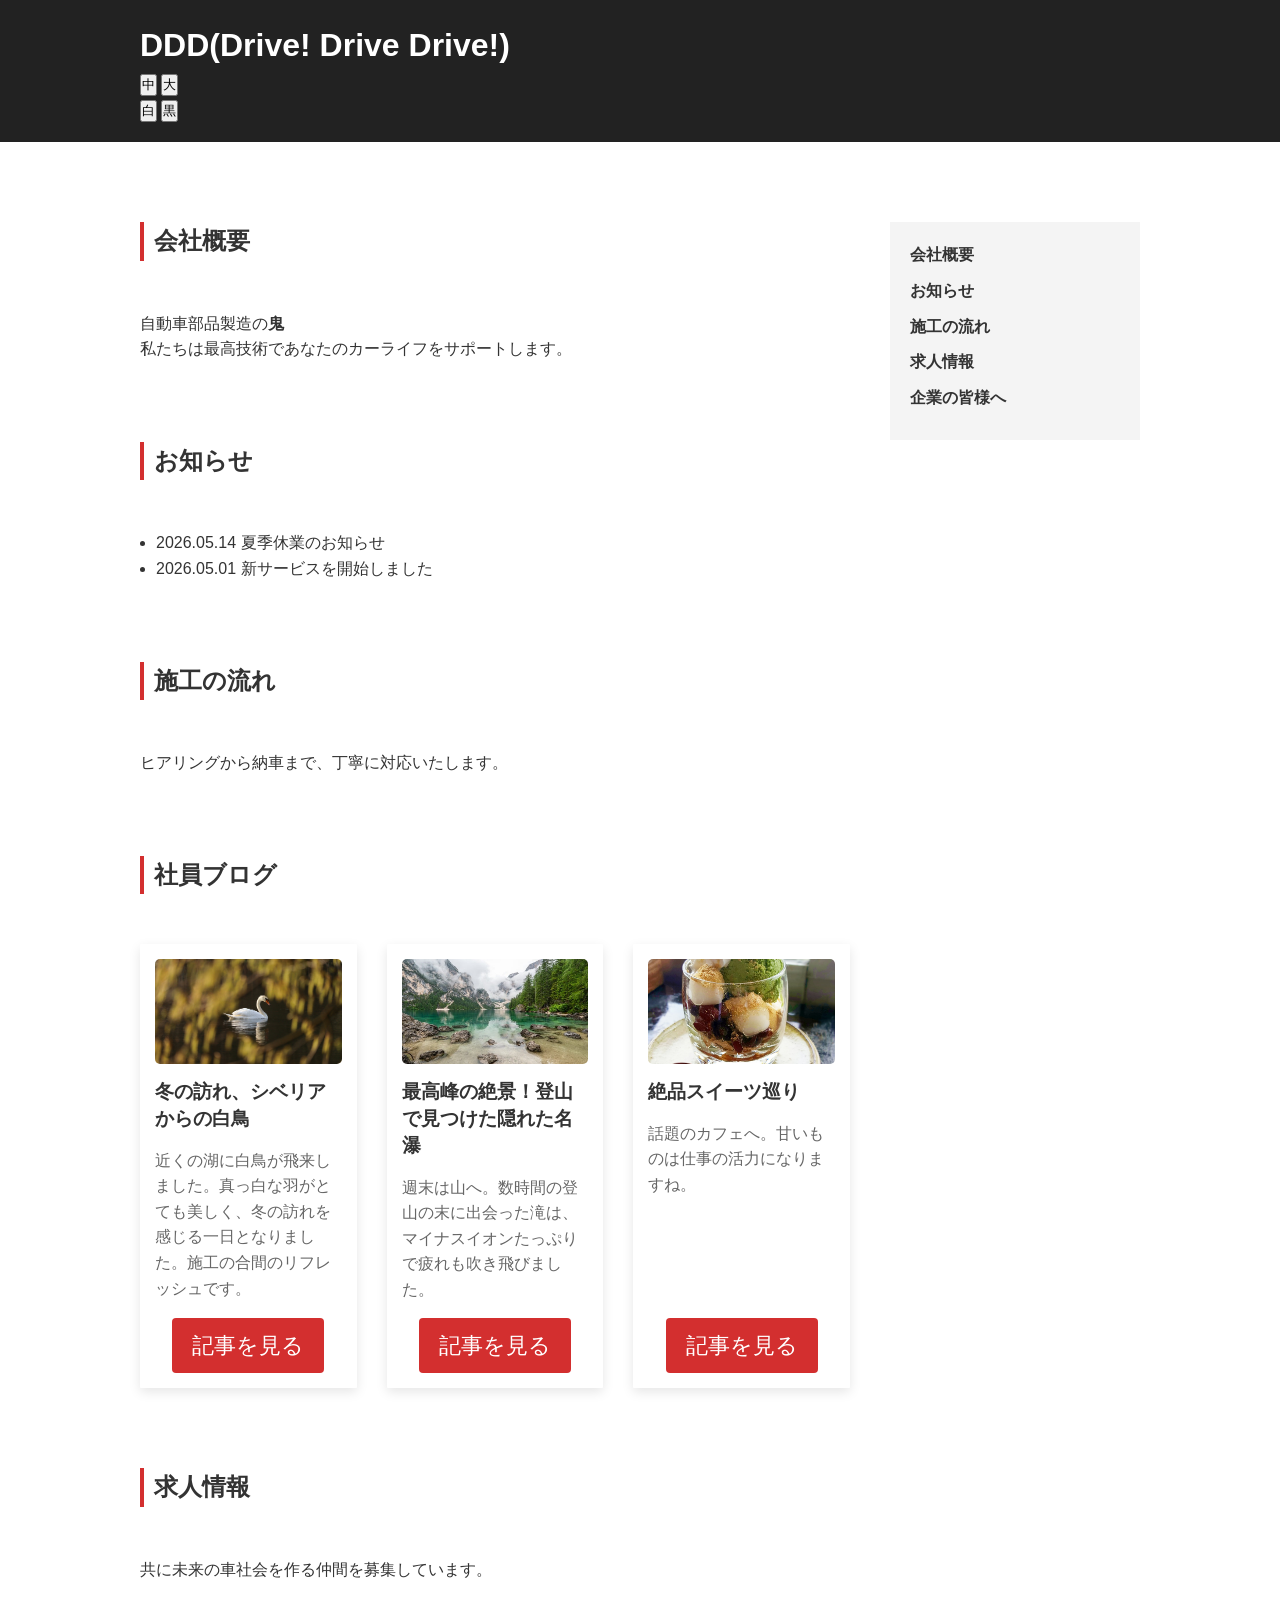
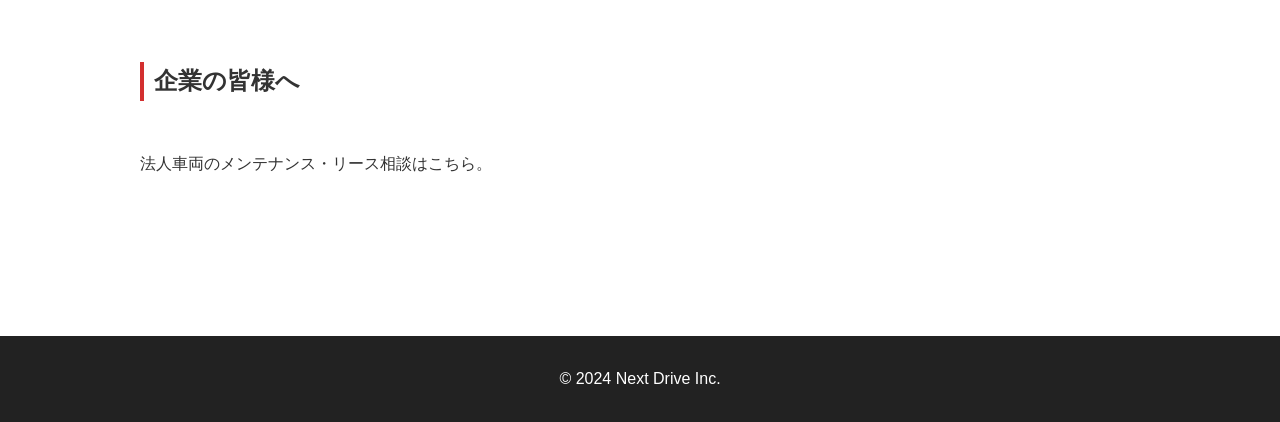
<file: example01/index.html>
<!DOCTYPE html>
<html lang="ja">
<head>
    <meta charset="UTF-8">
    <meta name="viewport" content="width=device-width, initial-scale=1.0">
    <title>DDD(Drive! Drive Drive!)</title>
    <link rel="stylesheet" href="style.css">
</head>
<body>
    <header class="header">
        <div class="container header-inner">
            <h1>DDD(Drive! Drive Drive!)</h1>
            <div class="controls">
                <div class="control-group">
                    <button onclick="document.body.classList.remove('is-large')">中</button>
                    <button onclick="document.body.classList.add('is-large')">大</button>
                </div>
                <div class="control-group">
                    <button onclick="document.body.classList.remove('is-dark')">白</button>
                    <button onclick="document.body.classList.add('is-dark')">黒</button>
                </div>
            </div>
        </div>
    </header>

    <div class="layout-wrapper container">
        <main class="main-content">
            <section id="about">
                <h2>会社概要</h2>
                <p>自動車部品製造の<strong>鬼</strong></p>
                <p>私たちは最高技術であなたのカーライフをサポートします。</p>
            </section>

            <section id="news">
                <h2>お知らせ</h2>
                <ul class="news-list">
                    <li>2026.05.14 夏季休業のお知らせ</li>
                    <li>2026.05.01 新サービスを開始しました</li>
                </ul>
            </section>

            <section id="flow">
                <h2>施工の流れ</h2>
                <p>ヒアリングから納車まで、丁寧に対応いたします。</p>
            </section>

            <section id="blog">
              <h2>社員ブログ</h2>
              <div class="blog-grid">
                  <article class="blog-card">
                    <img src="img/img1.jpg" alt="白鳥" class="blog-img">
                    <h3 class="blog-title">冬の訪れ、シベリアからの白鳥</h3>
                    <p class="blog-text">近くの湖に白鳥が飛来しました。真っ白な羽がとても美しく、冬の訪れを感じる一日となりました。施工の合間のリフレッシュです。</p>
                    <div class="blog-btn-wrapper">
                        <a href="#" class="blog-btn">記事を見る</a>
                    </div>
                  </article>

                  <article class="blog-card">
                      <img src="img/img2.jpg" alt="登山" class="blog-img">
                      <h3 class="blog-title">最高峰の絶景！登山で見つけた隠れた名瀑</h3>
                      <p class="blog-text">週末は山へ。数時間の登山の末に出会った滝は、マイナスイオンたっぷりで疲れも吹き飛びました。</p>
                      <div class="blog-btn-wrapper">
                          <a href="#" class="blog-btn">記事を見る</a>
                      </div>
                  </article>

                  <article class="blog-card">
                      <img src="img/img3.jpg" alt="デザート" class="blog-img">
                      <h3 class="blog-title">絶品スイーツ巡り</h3>
                      <p class="blog-text">話題のカフェへ。甘いものは仕事の活力になりますね。</p>
                      <div class="blog-btn-wrapper">
                          <a href="#" class="blog-btn">記事を見る</a>
                      </div>
                  </article>
              </div>
            </section>

            <section id="recruit">
                <h2>求人情報</h2>
                <p>共に未来の車社会を作る仲間を募集しています。</p>
            </section>

            <section id="b2b">
                <h2>企業の皆様へ</h2>
                <p>法人車両のメンテナンス・リース相談はこちら。</p>
            </section>
        </main>

        <aside class="sidebar">
            <nav>
                <ul>
                    <li><a href="#about">会社概要</a></li>
                    <li><a href="#news">お知らせ</a></li>
                    <li><a href="#flow">施工の流れ</a></li>
                    <li><a href="#recruit">求人情報</a></li>
                    <li><a href="#b2b">企業の皆様へ</a></li>
                </ul>
            </nav>
        </aside>
    </div>

    <footer class="footer">
        <div class="container">
            <p>&copy; 2024 Next Drive Inc.</p>
        </div>
    </footer>

</body>
</html>
</file>
<file: example01/style.css>
/* ==========================================
  Variables & Base Settings
  ========================================== */
:root {
  --base-font-size: 1.4rem;
  --container-padding: 1.5rem;
  --section-margin: 5.0rem;
  --content-margin: 2.0rem;
  --grid-gap: 2.0rem;
}

@media (min-width: 769px) {
  :root {
    --base-font-size: 1.6rem;
    --container-padding: 3.0rem;
    --section-margin: 8.0rem;
    --content-margin: 5.0rem;
    --grid-gap: 3.0rem;
  }
}

* {
  margin: 0;
  padding: 0;
  box-sizing: border-box;
}

html {
  font-size: 62.5%;
}

body {
  font-size: var(--base-font-size);
  line-height: 1.6;
  color: #333;
  font-family: sans-serif;
}

/* ==========================================
  Layout Components
  ========================================== */
.container {
  max-width: calc(100rem + (var(--container-padding) * 2));
  margin-inline: auto;
  padding-inline: var(--container-padding);
}

.layout-wrapper {
  display: flex;
  flex-direction: column;
}

@media (min-width: 769px) {
  .layout-wrapper {
    flex-direction: row;
    gap: 4.0rem;
  }
}

/* ==========================================
  Main & Sidebar
  ========================================== */
.main-content {
  flex: 1;
}

.sidebar {
  width: 100%;
}

@media (min-width: 769px) {
  .sidebar {
    width: 25.0rem;
    position: sticky;
    top: 2.0rem;
    height: fit-content;
  }
}

section {
  margin-bottom: var(--section-margin);
}

h2 {
  font-size: 1.5em;
  margin-bottom: var(--content-margin);
  border-left: 0.4rem solid #d32f2f;
  padding-left: 1.0rem;
}

/* ==========================================
  Header & Footer
  ========================================== */
.header {
  background: #222;
  color: #fff;
  padding-block: 2.0rem;
  margin-bottom: var(--section-margin);
}

.footer {
  background: #222;
  color: #fff;
  padding-block: 3.0rem;
  text-align: center;
  margin-top: var(--section-margin);
}

.sidebar nav ul {
  list-style: none;
  background: #f4f4f4;
  padding: 2.0rem;
}

.sidebar nav li {
  margin-bottom: 1.0rem;
}

.sidebar nav a {
  text-decoration: none;
  color: #333;
  font-weight: bold;
}

/* ==========================================
  Contents
  ========================================== */

.news-list {
  padding-left: 1em;
}

.blog-grid {
  display: grid;
  gap: var(--grid-gap);
  grid-template-columns: repeat(1, 1fr);
}

@media (min-width: 769px) {
  .blog-grid {
    grid-template-columns: repeat(3, 1fr);
  }
}

/* カード本体 */
.blog-card {
  display: grid;
  /* 各要素の高さをコンテンツに合わせる(カードごとに高さが異なる状態を作る) */
  grid-template-rows: auto auto 1fr auto; 
  row-gap: 1.5rem;
  padding: 1.5rem;
  background: #fff;
  box-shadow: 0 .4rem 1.2rem rgba(0, 0, 0, 0.1);
  border-radius: .8px;
}

/* 画像の制御 */
.blog-img {
  width: 100%;
  aspect-ratio: 16 / 9;
  object-fit: cover;
  border-radius: .5rem;
}

.blog-title {
  font-size: 1.2em;
  line-height: 1.4;
}

.blog-text {
  font-size: 1.0m;
  color: #666;
}

/* ボタンのデザイン */
.blog-btn-wrapper {
  text-align: center;
  margin-top: auto;
}

.blog-btn {
  display: inline-block;
  background: #d32f2f;
  color: #fff;
  padding: 1.0rem 2.0rem;
  text-decoration: none;
  border-radius: 4px;
  font-size: 1.4em;
  transition: background 0.3s ease;
}

.blog-btn:hover {
  background: #b71c1c;
}
</file>
